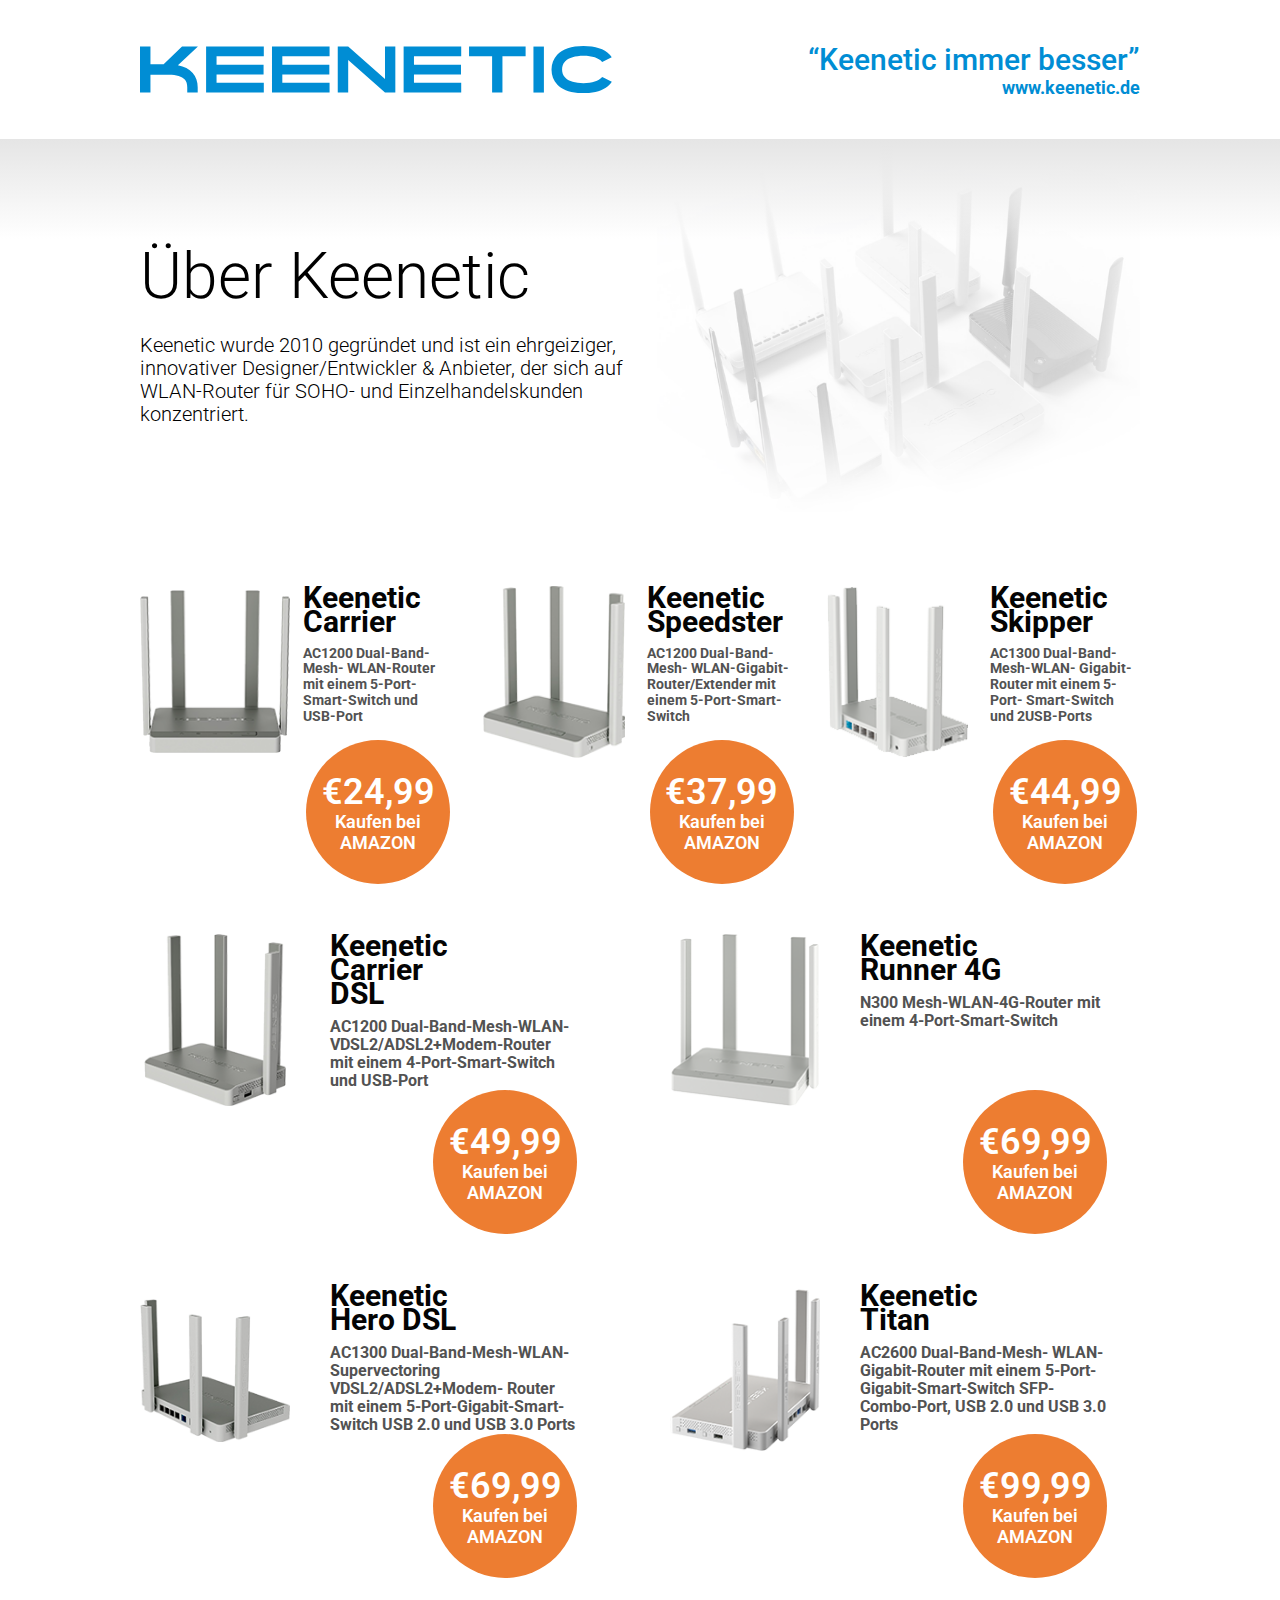
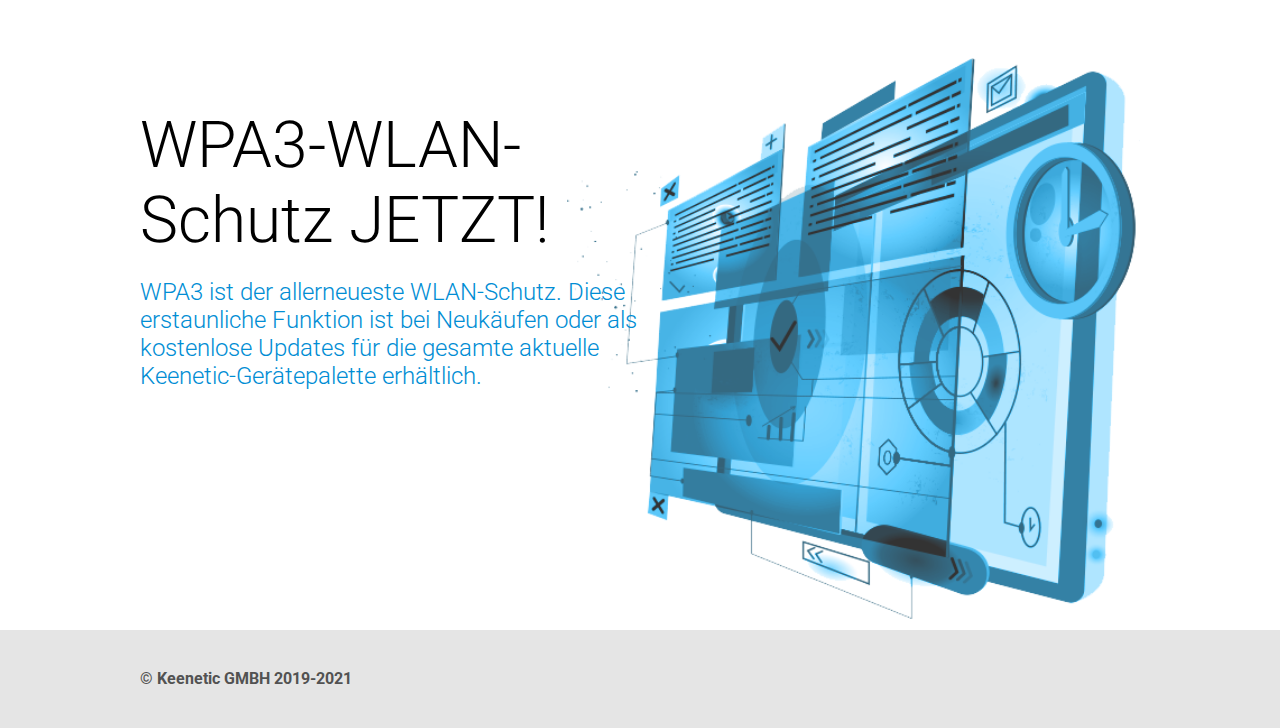
<file: index.html>
<!DOCTYPE html>
<html lang="en">

<head>

  <meta charset="UTF-8">
  <meta http-equiv="X-UA-Compatible" content="IE=edge">
  <meta name="viewport" content="width=device-width, initial-scale=1.0">
  <link rel="preconnect" href="https://fonts.googleapis.com">
  <link rel="preconnect" href="https://fonts.gstatic.com" crossorigin>
  <link href="https://fonts.googleapis.com/css2?family=Roboto:wght@300;400&display=swap" rel="stylesheet">
  <link rel="shortcut icon" href="img/favicon.ico" type="image/x-icon">
  <link rel="shortcut icon" href="img/favicon-32x32.png" type="image/x-icon">
  <link rel="stylesheet" href="fonts/Proxima-Nova-Condensed/stylesheet.css">
  <link rel="stylesheet" href="css/bootstrap-reboot.min.css">
  <link rel="stylesheet" href="css/style.css">
  <link rel="stylesheet" href="css/media.css">
  <script>
    (function (w, d, s, l, i) {
      w[l] = w[l] || [];
      w[l].push({
        'gtm.start': new Date().getTime(),
        event: 'gtm.js'
      });
      var f = d.getElementsByTagName(s)[0],
        j = d.createElement(s),
        dl = l != 'dataLayer' ? '&l=' + l : '';
      j.async = true;
      j.src =
        'https://www.googletagmanager.com/gtm.js?id=' + i + dl;
      f.parentNode.insertBefore(j, f);
    })(window, document, 'script', 'dataLayer', 'GTM-NFCJNSN');
  </script>
  <title>Keenetic</title>

</head>

<body>
  <noscript><iframe src="https://www.googletagmanager.com/ns.html?id=GTM-NFCJNSN" height="0" width="0"
      style="display:none;visibility:hidden"></iframe></noscript>
  <header class="header">
    <div class="container">
      <div class="header__inner">
        <div class="header__logo">
          <a href="https://keenetic.com/de/?utm_campaign=lp_promo" target="_blank">
            <img src="./img/logo-main-cyan.svg" alt="logo">
          </a>
        </div>
        <div class="header__text">
          <h2><span>“Keenetic immer besser”</span></h2>
          <a href="https://keenetic.com/de/?utm_campaign=lp_promo">www.keenetic.de</a>
        </div>
      </div>
    </div>
  </header>

  <div class="container">
    <article style="background-image: url('img/k-top.png');" class="k-top">
      <div class="k-top__content">
        <div class="k-top__title">Über Keenetic</div>
        <p>Keenetic wurde 2010 gegründet und ist ein ehrgeiziger, innovativer Designer/Entwickler & Anbieter, der sich
          auf WLAN-Router für SOHO- und Einzelhandelskunden konzentriert.
        </p>
      </div>
    </article>
  </div>

  <section class="products">
    <div class="container">
      <div class="products__inner">
        <div class="grid-col-3">
          <div class="products__item">
            <div class="product__left-side">
              <div class="product__image">
                <img class="img" src="img/pr-1.png" alt="Carrier-box">
              </div>

            </div>
            <div class="product__right-side">
              <div class="product__text">
                <h3 class="product__head">Keenetic Carrier</h3>
                <p>AC1200 Dual-Band-Mesh- WLAN-Router mit einem 5-Port-Smart-Switch und USB-Port</p>

              </div>
              <!--<a href="https://www.amazon.de/dp/B08VWX57KK?ref=myi_title_dp" target="_blank" class="product__price">€24,99<span> Jetzt Kaufen</span></a>-->
              <a href="https://www.amazon.de/dp/B08VWX57KK?ref=myi_title_dp" target="_blank"
                class="product__price">€24,99<span> Kaufen bei <br> AMAZON</span></a>
            </div>
          </div>
          <div class="products__item">
            <div class="product__left-side">
              <div class="product__image">
                <img class="img" src="img/pr-2.png" alt="Carrier-box">
              </div>

            </div>
            <div class="product__right-side">
              <div class="product__text">
                <h3 class="product__head">Keenetic Speedster</h3>
                <p>AC1200 Dual-Band-Mesh- WLAN-Gigabit-Router/Extender mit einem 5-Port-Smart-Switch
                </p>

              </div>
              <!--<a href="https://www.amazon.de/dp/B08VWKF69T?ref=myi_title_dp" target="_blank" class="product__price">€37,99<span> Jetzt Kaufen</span></a>-->
              <a href="https://www.amazon.de/dp/B08VWKF69T?ref=myi_title_dp" target="_blank"
                class="product__price">€37,99<span>Kaufen bei <br> AMAZON</span></a>
            </div>
          </div>
          <div class="products__item">
            <div class="product__left-side">
              <div class="product__image img">
                <img class="img" src="img/pr-3.png" alt="Carrier-box">
              </div>

            </div>
            <div class="product__right-side">
              <div class="product__text">
                <h3 class="product__head">Keenetic Skipper</h3>
                <p>AC1300 Dual-Band-Mesh-WLAN- Gigabit-Router mit einem 5-Port- Smart-Switch und 2USB-Ports</p>

              </div>
              <!-- <a href="https://www.amazon.de/dp/B08L86J7RN?ref=myi_title_dp" target="_blank" class="product__price">€44,99<span> Jetzt Kaufen</span></a>-->
              <a href="https://www.amazon.de/dp/B08L86J7RN?ref=myi_title_dp" target="_blank"
                class="product__price">€44,99<span>Kaufen bei <br> AMAZON</span></a>
            </div>
          </div>
        </div>

        <div class="grid-col-2">
          <div class="products__item">
            <div class="product__left-side">
              <div class="product__image img">
                <img class="img" src="img/pr-4.png" alt="Carrier-box">
              </div>

            </div>
            <div class="product__right-side">
              <div class="product__text">
                <h3 class="product__head">Keenetic Carrier DSL</h3>
                <p>AC1200 Dual-Band-Mesh-WLAN- VDSL2/ADSL2+Modem-Router mit einem 4-Port-Smart-Switch <br> und USB-Port
                </p>

              </div>
              <!-- <a href="https://www.amazon.de/dp/B096MHD593?ref=myi_title_dp" target="_blank" class="product__price">€49,99<span> Jetzt Kaufen</span></a>-->
              <a href="https://www.amazon.de/dp/B096MHD593?ref=myi_title_dp" target="_blank"
                class="product__price">€49,99<span>Kaufen bei <br> AMAZON</span></a>
            </div>
          </div>
          <div class="products__item">
            <div class="product__left-side">
              <div class="product__image img">
                <img class="img" src="img/pr-5.png" alt="Carrier-box">
              </div>

            </div>
            <div class="product__right-side">
              <div class="product__text">
                <h3 class="product__head">Keenetic Runner 4G</h3>
                <p>N300 Mesh-WLAN-4G-Router mit einem 4-Port-Smart-Switch
                </p>

              </div>
              <!-- <a href="https://www.amazon.de/dp/B096MJ9MDC?ref=myi_title_dp" target="_blank" class="product__price">€69,99<span> Jetzt Kaufen</span></a>-->
              <a href="https://www.amazon.de/dp/B096MJ9MDC?ref=myi_title_dp" target="_blank"
                class="product__price">€69,99<span>Kaufen bei <br> AMAZON</span></a>
            </div>
          </div>
          <div class="products__item">
            <div class="product__left-side">
              <div class="product__image img">
                <img class="img" src="img/pr-6.png" alt="Carrier-box">
              </div>

            </div>
            <div class="product__right-side">
              <div class="product__text">
                <h3 class="product__head">Keenetic Hero DSL</h3>
                <p>AC1300 Dual-Band-Mesh-WLAN- Supervectoring VDSL2/ADSL2+Modem- Router mit einem 5-Port-Gigabit-Smart-
                  Switch USB 2.0 und USB 3.0 Ports</p>

              </div>
              <!--<a href="https://www.amazon.de/dp/B096YGLNNM?ref=myi_title_dp" target="_blank" class="product__price">€69,99<span> Jetzt Kaufen</span></a>-->
              <a href="https://www.amazon.de/dp/B096YGLNNM?ref=myi_title_dp" target="_blank"
                class="product__price">€69,99<span>Kaufen bei <br> AMAZON</span></a>
            </div>
          </div>
          <div class="products__item">
            <div class="product__left-side">
              <div class="product__image img">
                <img class="img" src="img/pr-7.png" alt="Carrier-box">
              </div>

            </div>
            <div class="product__right-side">
              <div class="product__text">
                <h3 class="product__head">Keenetic Titan</h3>
                <p>AC2600 Dual-Band-Mesh- WLAN-Gigabit-Router mit einem 5-Port-Gigabit-Smart-Switch SFP-Combo-Port, USB
                  2.0 und USB 3.0 Ports
                </p>

              </div>
              <!-- <a href="https://www.amazon.de/dp/B08L86GF5X?ref=myi_title_dp" target="_blank" class="product__price">€99,99<span> Jetzt Kaufen</span></a>-->
              <a href="https://www.amazon.de/dp/B08L86GF5X?ref=myi_title_dp" target="_blank"
                class="product__price">€99,99<span>Kaufen bei <br> AMAZON</span></a>
            </div>
          </div>
        </div>
      </div>
    </div>
  </section>

  <div class="container">
    <article style="background-image: url('img/k-bottom.png');" class="k-bottom">
      <div class="k-bottom__content">
        <div class="k-bottom__title">WPA3-WLAN-Schutz JETZT!</div>
        <p>WPA3 ist der allerneueste WLAN-Schutz.
          Diese erstaunliche Funktion ist bei Neukäufen
          oder als kostenlose Updates für die gesamte
          aktuelle Keenetic-Gerätepalette erhältlich.</p>
      </div>
    </article>
  </div>

  <footer class="footer">
    <div class="container">
      <span class="footer__cop">&copy; Keenetic GMBH 2019-2021</span>
    </div>
  </footer>
</body>

</html>
</file>
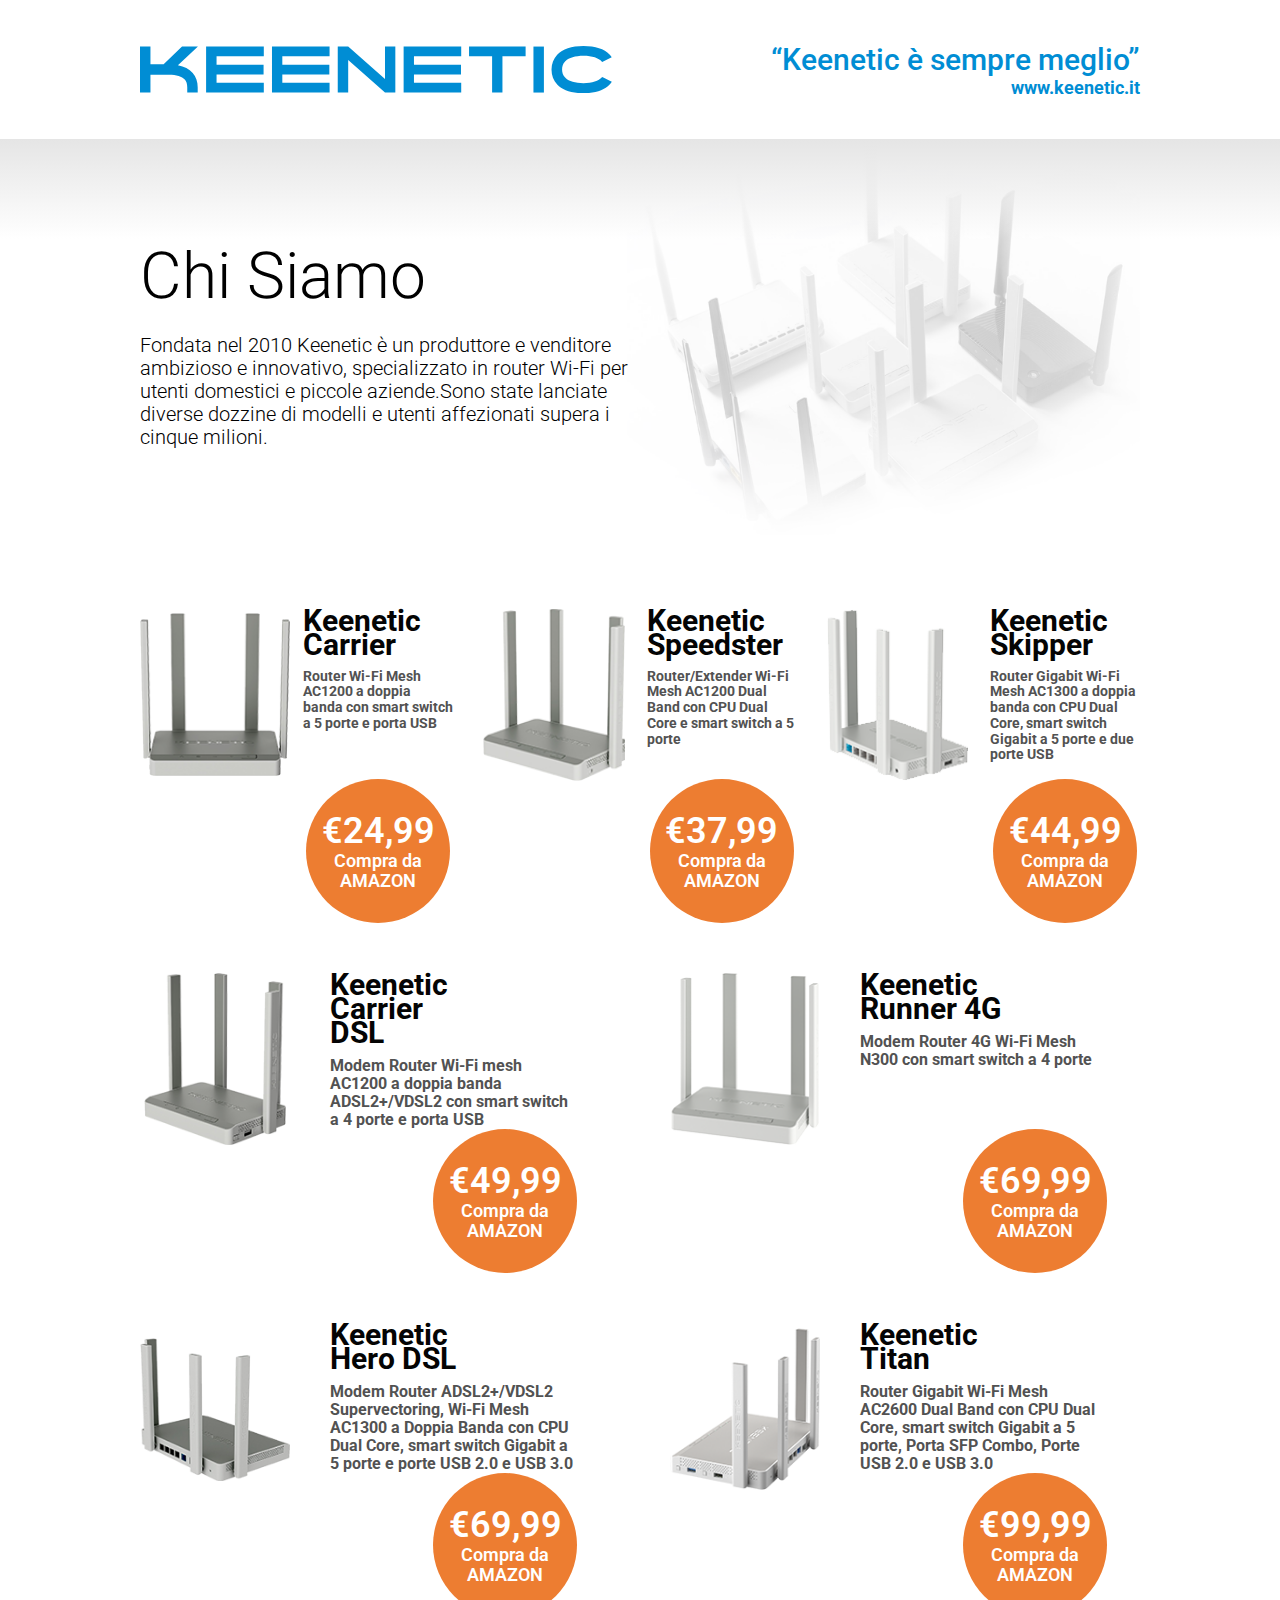
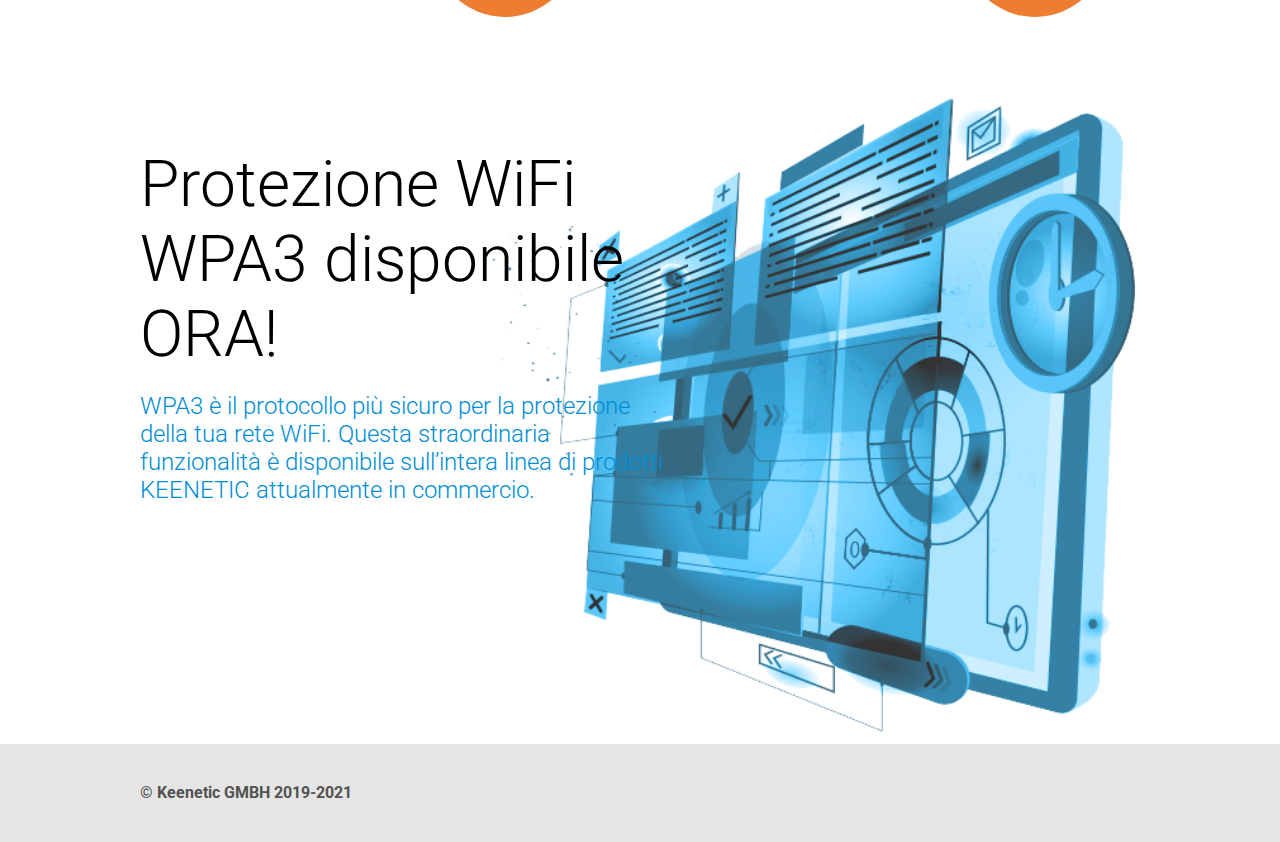
<file: it/index.html>
<!DOCTYPE html>
<html lang="en">

<head>

  <meta charset="UTF-8">
  <meta http-equiv="X-UA-Compatible" content="IE=edge">
  <meta name="viewport" content="width=device-width, initial-scale=1.0">
  <link rel="preconnect" href="https://fonts.googleapis.com">
  <link rel="preconnect" href="https://fonts.gstatic.com" crossorigin>
  <link href="https://fonts.googleapis.com/css2?family=Roboto:wght@300;400&display=swap" rel="stylesheet">
  <link rel="shortcut icon" href="img/favicon.ico" type="image/x-icon">
  <link rel="shortcut icon" href="img/favicon-32x32.png" type="image/x-icon">
  <link rel="stylesheet" href="fonts/Proxima-Nova-Condensed/stylesheet.css">
  <link rel="stylesheet" href="css/bootstrap-reboot.min.css">
  <link rel="stylesheet" href="css/style.css">
  <link rel="stylesheet" href="css/media.css">
  <script>
    (function (w, d, s, l, i) {
      w[l] = w[l] || [];
      w[l].push({
        'gtm.start': new Date().getTime(),
        event: 'gtm.js'
      });
      var f = d.getElementsByTagName(s)[0],
        j = d.createElement(s),
        dl = l != 'dataLayer' ? '&l=' + l : '';
      j.async = true;
      j.src =
        'https://www.googletagmanager.com/gtm.js?id=' + i + dl;
      f.parentNode.insertBefore(j, f);
    })(window, document, 'script', 'dataLayer', 'GTM-NFCJNSN');
  </script>
  <title>Keenetic</title>

</head>

<body>
  <noscript><iframe src="https://www.googletagmanager.com/ns.html?id=GTM-NFCJNSN" height="0" width="0"
      style="display:none;visibility:hidden"></iframe></noscript>
  <header class="header">
    <div class="container">
      <div class="header__inner">
        <div class="header__logo">
          <a href="https://keenetic.com/it/?utm_campaign=lp_promo" target="_blank">
            <img src="./img/logo-main-cyan.svg" alt="logo">
          </a>
        </div>
        <div class="header__text">
          <h2><span>“Keenetic è sempre meglio”</span></h2>
          <a href="https://keenetic.com/it/?utm_campaign=lp_promo">www.keenetic.it</a>
        </div>
      </div>
    </div>
  </header>

  <div class="container">
    <article style="background-image: url('img/k-top.png');" class="k-top">
      <div class="k-top__content">
        <div class="k-top__title">Chi Siamo</div>
        <p>Fondata nel 2010 Keenetic è un produttore e venditore ambizioso e innovativo, specializzato in router Wi-Fi
          per utenti domestici e piccole aziende.Sono state lanciate diverse dozzine di modelli e utenti affezionati
          supera i cinque milioni.
        </p>
      </div>
    </article>
  </div>

  <section class="products">
    <div class="container">
      <div class="products__inner">
        <div class="grid-col-3">
          <div class="products__item">
            <div class="product__left-side">
              <div class="product__image">
                <img class="img" src="img/pr-1.png" alt="Carrier-box">
              </div>

            </div>
            <div class="product__right-side">
              <div class="product__text">
                <h3 class="product__head">Keenetic Carrier</h3>
                <p>Router Wi-Fi Mesh AC1200 a doppia banda con smart switch a 5 porte e porta USB</p>

              </div>
              <!--<a href="https://www.amazon.de/dp/B08VWX57KK?ref=myi_title_dp" target="_blank" class="product__price">€24,99<span> Jetzt Kaufen</span></a>-->
              <a href="https://www.amazon.it/dp/B08VX2C52Q?ref=myi_title_dp" target="_blank"
                class="product__price">€24,99<span> Compra da <br> AMAZON</span></a>
            </div>
          </div>
          <div class="products__item">
            <div class="product__left-side">
              <div class="product__image">
                <img class="img" src="img/pr-2.png" alt="Carrier-box">
              </div>

            </div>
            <div class="product__right-side">
              <div class="product__text">
                <h3 class="product__head">Keenetic Speedster</h3>
                <p>Router/Extender Wi-Fi Mesh AC1200 Dual Band con CPU Dual Core e smart switch a 5 porte</p>

              </div>
              <!--<a href="https://www.amazon.de/dp/B08VWKF69T?ref=myi_title_dp" target="_blank" class="product__price">€37,99<span> Jetzt Kaufen</span></a>-->
              <a href="https://www.amazon.it/dp/B08VWRYKHD?ref=myi_title_dp" target="_blank"
                class="product__price">€37,99<span>Compra da <br> AMAZON</span></a>
            </div>
          </div>
          <div class="products__item">
            <div class="product__left-side">
              <div class="product__image img">
                <img class="img" src="img/pr-3.png" alt="Carrier-box">
              </div>

            </div>
            <div class="product__right-side">
              <div class="product__text">
                <h3 class="product__head">Keenetic Skipper</h3>
                <p>Router Gigabit Wi-Fi Mesh AC1300 a doppia banda con CPU Dual Core, smart switch Gigabit a 5 porte e
                  due porte USB</p>

              </div>
              <!-- <a href="https://www.amazon.de/dp/B08L86J7RN?ref=myi_title_dp" target="_blank" class="product__price">€44,99<span> Jetzt Kaufen</span></a>-->
              <a href="https://www.amazon.it/dp/B08L86K7QZ?ref=myi_title_dp" target="_blank"
                class="product__price">€44,99<span>Compra da <br> AMAZON</span></a>
            </div>
          </div>
        </div>

        <div class="grid-col-2">
          <div class="products__item">
            <div class="product__left-side">
              <div class="product__image img">
                <img class="img" src="img/pr-4.png" alt="Carrier-box">
              </div>

            </div>
            <div class="product__right-side">
              <div class="product__text">
                <h3 class="product__head">Keenetic Carrier DSL</h3>
                <p>Modem Router Wi-Fi mesh AC1200 a doppia banda ADSL2+/VDSL2 con smart switch a 4 porte e porta USB</p>

              </div>
              <!-- <a href="https://www.amazon.de/dp/B096MHD593?ref=myi_title_dp" target="_blank" class="product__price">€49,99<span> Jetzt Kaufen</span></a>-->
              <a href="https://www.amazon.it/dp/B096MHD593?ref=myi_title_dp" target="_blank"
                class="product__price">€49,99<span>Compra da <br> AMAZON</span></a>
            </div>
          </div>
          <div class="products__item">
            <div class="product__left-side">
              <div class="product__image img">
                <img class="img" src="img/pr-5.png" alt="Carrier-box">
              </div>

            </div>
            <div class="product__right-side">
              <div class="product__text">
                <h3 class="product__head">Keenetic Runner 4G</h3>
                <p>Modem Router 4G Wi-Fi Mesh N300 con smart switch a 4 porte</p>

              </div>
              <!-- <a href="https://www.amazon.de/dp/B096MJ9MDC?ref=myi_title_dp" target="_blank" class="product__price">€69,99<span> Jetzt Kaufen</span></a>-->
              <a href="https://www.amazon.it/dp/B096MJ812R?ref=myi_title_dp" target="_blank"
                class="product__price">€69,99<span>Compra da <br> AMAZON</span></a>
            </div>
          </div>
          <div class="products__item">
            <div class="product__left-side">
              <div class="product__image img">
                <img class="img" src="img/pr-6.png" alt="Carrier-box">
              </div>

            </div>
            <div class="product__right-side">
              <div class="product__text">
                <h3 class="product__head">Keenetic Hero DSL</h3>
                <p>Modem Router ADSL2+/VDSL2 Supervectoring, Wi-Fi Mesh AC1300 a Doppia Banda con CPU Dual Core, smart
                  switch Gigabit a 5 porte e porte USB 2.0 e USB 3.0</p>

              </div>
              <!--<a href="https://www.amazon.de/dp/B096YGLNNM?ref=myi_title_dp" target="_blank" class="product__price">€69,99<span> Jetzt Kaufen</span></a>-->
              <a href="https://www.amazon.it/dp/B096YFCGP2?ref=myi_title_dp" target="_blank"
                class="product__price">€69,99<span>Compra da <br> AMAZON</span></a>
            </div>
          </div>
          <div class="products__item">
            <div class="product__left-side">
              <div class="product__image img">
                <img class="img" src="img/pr-7.png" alt="Carrier-box">
              </div>

            </div>
            <div class="product__right-side">
              <div class="product__text">
                <h3 class="product__head">Keenetic Titan</h3>
                <p>Router Gigabit Wi-Fi Mesh AC2600 Dual Band con CPU Dual Core, smart switch Gigabit a 5 porte, Porta
                  SFP Combo, Porte USB 2.0 e USB 3.0</p>

              </div>
              <!-- <a href="https://www.amazon.de/dp/B08L86GF5X?ref=myi_title_dp" target="_blank" class="product__price">€99,99<span> Jetzt Kaufen</span></a>-->
              <a href="https://www.amazon.it/dp/B08L85XTZX?ref=myi_title_dp" target="_blank"
                class="product__price">€99,99<span>Compra da <br> AMAZON</span></a>
            </div>
          </div>
        </div>
      </div>
    </div>
  </section>

  <div class="container">
    <article style="background-image: url('img/k-bottom.png');" class="k-bottom">
      <div class="k-bottom__content">
        <div class="k-bottom__title">Protezione WiFi WPA3 disponibile ORA!</div>
        <p>WPA3 è il protocollo più sicuro per la
          protezione della tua rete WiFi. Questa
          straordinaria funzionalità è disponibile
          sull’intera linea di prodotti KEENETIC
          attualmente in commercio.
        </p>
      </div>
    </article>
  </div>

  <footer class="footer">
    <div class="container">
      <span class="footer__cop">&copy; Keenetic GMBH 2019-2021</span>
    </div>
  </footer>
</body>

</html>
</file>
<file: fonts/Proxima-Nova-Condensed/stylesheet.css>
@font-face {
  font-family: 'Proxima Nova';
  src: url('ProximaNovaCond-Bold.eot');
  src: local('Proxima Nova Condensed Bold'), local('ProximaNovaCond-Bold'), url('ProximaNovaCond-Bold.eot?#iefix') format('embedded-opentype'), url('ProximaNovaCond-Bold.woff2') format('woff2'), url('ProximaNovaCond-Bold.woff') format('woff'), url('ProximaNovaCond-Bold.ttf') format('truetype');
  font-weight: bold;
  font-style: normal;
}

@font-face {
  font-family: 'Proxima Nova';
  src: url('ProximaNovaCond-Semibold.eot');
  src: local('Proxima Nova Condensed Semibold'), local('ProximaNovaCond-Semibold'), url('ProximaNovaCond-Semibold.eot?#iefix') format('embedded-opentype'), url('ProximaNovaCond-Semibold.woff2') format('woff2'), url('ProximaNovaCond-Semibold.woff') format('woff'), url('ProximaNovaCond-Semibold.ttf') format('truetype');
  font-weight: 600;
  font-style: normal;
}
</file>
<file: css/style.css>
:root {
  --accent: #008dd4;
  --color-text: rgb(82, 82, 82);
  --def-size: 16px;
  --black: #040404;
  --orange: #ed7d31;
}

body {
  font-family: "Roboto", sans-serif;
  color: var(--color-text);
  font-weight: bold;
  font-size: var(--def-size);
  line-height: 1.125;
}

.container {
  max-width: 1030px;
  padding: 0 15px;
  margin: 0 auto;
}

.www_keenetic_de {
  font-family: "ProximaNovaCond";
  color: rgb(0, 138, 211);
  line-height: 1.2;
  position: absolute;
  left: 918.844px;
  top: 104.2px;
  z-index: 33;
}

.img {
  font-size: 0;
  width: 100%;
  height: 172px;
  object-fit: contain;
}

/* Header */

.header {
  position: relative;
  margin-top: 40px;
  padding-bottom: 40px;
  background: #ffffff;
}

.header:after {
  display: block;
  position: absolute;
  content: "";
  width: 100%;
  height: 100px;
  top: 100%;
  left: 0;
  background: linear-gradient(
    180deg,
    rgba(229, 229, 229, 1) 0%,
    rgba(255, 255, 255, 0) 100%
  );
  pointer-events: none;
  z-index: 1;
}

.header__inner {
  display: flex;
  justify-content: space-between;
  align-items: center;
}

.header__logo {
  max-width: 480px;
  width: 100%;
}

.header__text {
  text-align: right;
  color: var(--black);
}

.header__text h2 {
  margin: 0;
}

.header__text span {
  font-size: 30px;
  color: var(--accent);
}

.link-orig,
.link-new {
  font-weight: 600;
  font-size: 14px;
  display: block;
  margin: 20px 0;
  color: var(--accent);
  text-decoration: underline;
}

.link-new {
  display: none;
}

.header__text a {
  text-decoration: none;
  color: var(--accent);
  font-size: 18px;
}

.products {
  margin: 70px 0;
}

.products__inner {
}

.product__image {
  max-width: 150px;
  max-height: 170px;
}

.grid-col-3 {
  display: grid;
  grid-template-columns: /* minmax(300px, 1fr) minmax(300px, 1fr) minmax(300px, 1fr) */ repeat(
    3,
    1fr
  );
  column-gap: 30px;
  margin-bottom: 50px;
}

.products__item {
  display: flex;
  justify-content: space-between;
}

.product__right-side h3 {
  color: var(--black);
  font-weight: bold;
  line-height: 0.8;
  font-size: 30px;
  margin-bottom: 12px;
}

.product__right-side {
  display: flex;
  flex-direction: column;
  justify-content: space-between;
  align-items: center;
}

.product__right-side p {
  font-size: 14px;
  color: var(--color-text);
  font-weight: bold;
}

.product__right-side,
.product__left-side {
  max-width: 150px;
}

.product__left-side a {
  font-weight: 600;
  font-size: 14px;
  display: block;
  margin: 20px 0;
  color: var(--accent);
  text-decoration: underline;
}

.product__price {
  display: flex;
  align-items: center;
  justify-content: center;
  flex-direction: column;
  width: 144px;
  height: 144px;
  border-radius: 50%;
  background-color: var(--orange);
  font-size: 36px;
  color: #fff;
  text-decoration: none;
  font-weight: 600;
  transition: 0.25s ease-out;
}

.product__price span {
  font-size: 18px;
  text-align: center;
}

.product__price:hover,
.product__price:focus,
.product__price:active {
  color: rgba(255, 255, 255, 0.75);
}

.grid-col-2 {
  display: grid;
  grid-template-columns: 1fr 1fr;
  column-gap: 60px;
  row-gap: 50px;
}

.grid-col-2 .products__item {
  justify-content: stretch;
  column-gap: 40px;
}

.grid-col-2 .product__left-side {
  min-width: 150px;
}

.grid-col-2 .product__right-side {
  max-width: 100%;
  align-items: flex-end;
}

.grid-col-2 .product__right-side p {
  margin-bottom: 0;
  font-size: 16px;
  max-width: 247px;
}

.grid-col-2 .product__left-side a {
  margin-top: 30px;
}

.grid-col-2 .product__head {
  max-width: 150px;
}

.footer {
  padding: 40px 0;
  background: #e5e5e5;
}

.k-top {
  display: block;
  position: relative;
  width: 100%;
  padding: 100px 0 70px 0;
  background-position: right center;
  background-repeat: no-repeat;
  background-size: contain;
}

.k-top__content {
  display: block;
  position: relative;
  width: 100%;
  max-width: 530px;
}

.k-top__content p {
  display: block;
  margin: 0 0 20px 0;
  font-style: normal;
  font-weight: 300;
  font-size: 20px;
  line-height: 23px;
  color: #000000;
}

.k-top__title {
  display: block;
  margin: 0 0 20px 0;
  font-style: normal;
  font-weight: 300;
  font-size: 64px;
  line-height: 75px;
  color: #000000;
}

.k-bottom {
  display: block;
  position: relative;
  width: 100%;
  padding: 60px 0 220px 0;
  background-position: right center;
  background-repeat: no-repeat;
  background-size: contain;
}

.k-bottom__content {
  display: block;
  position: relative;
  width: 100%;
  max-width: 530px;
}

.k-bottom__content p {
  display: block;
  margin: 0 0 20px 0;
  font-style: normal;
  font-weight: 300;
  font-size: 24px;
  line-height: 28px;
  color: #008dd4;
}

.k-bottom__title {
  display: block;
  margin: 0 0 20px 0;
  font-style: normal;
  font-weight: 300;
  font-size: 64px;
  line-height: 75px;
  color: #000000;
}

@media (max-width: 1199px) {
  .k-top {
    padding: 250px 0 40px 0;
    background-position: left top;
    background-size: auto 230px;
  }
  .k-top__title {
    line-height: 1.2;
    font-size: 42px;
  }
  .k-bottom {
    padding: 250px 0 40px 0;
    background-position: left top;
    background-size: auto 230px;
  }
  .k-bottom__title {
    line-height: 1.2;
    font-size: 42px;
  }
}

@media (max-width: 768px) {
  .header {
    margin-top: 10px;
    padding-bottom: 10px;
  }
  .header:after {
    height: 20px;
  }
  .header__inner {
    row-gap: 5px !important;
  }
  .k-top {
    padding: 20px 0;
    background-position: left top;
    background-size: auto 170px;
    background: transparent !important;
  }
  .k-top__content p {
    font-size: 15px;
    line-height: 1.2;
  }
  .k-top__title {
    margin-bottom: 5px;
    font-size: 36px;
  }
  .products {
    margin-top: 0px;
  }
}
</file>
<file: css/media.css>
@media screen and (max-width:1024px) {
  .grid-col-3,
  .grid-col-2 {
    gap: 30px;
  }
  .grid-col-3 {
    grid-template-columns: 1fr 1fr;
  }
  .header__logo {
    max-width: 300px;
  }
  .header__text span {
    font-size: 20px;
    color: var(--accent);
  }
  .grid-col-3 .products__item,
  .grid-col-2 .products__item {
    justify-content: stretch;
    column-gap: 20px;
  }
  .grid-col-3 .product__left-side {
    min-width: 150px;
  }
  .grid-col-3 .product__right-side {
    max-width: 100%;
    align-items: flex-end;
  }
  .grid-col-3 .product__right-side p {
    margin-bottom: 0;
    font-size: 16px;
    max-width: 247px;
  }
  .grid-col-3 .product__left-side a {
    margin-top: 30px;
  }
  .grid-col-3 .product__head {
    max-width: 150px;
  }
}

@media screen and (max-width:768px) {
  .grid-col-3,
  .grid-col-2 {
    grid-template-columns: 1fr;
  }
  .products__item {
    max-width: 100%;
    border-bottom: 1px solid rgb(177, 177, 177);
    padding-bottom: 20px;
  }
  .grid-col-3 .product__right-side,
  .grid-col-2 .product__right-side {
    flex-direction: row;
    align-items: flex-start;
  }
  .grid-col-3 .products__item,
  .grid-col-2 .products__item {
    justify-content: space-evenly;
  }
  .product__right-side h3 {
    margin-bottom: 30px;
  }
  .link-new {
    display: block;
  }
  .product__left-side .link-orig {
    display: none;
  }
}

@media screen and (max-width:585px) {
  .grid-col-2 .product__right-side p {
    max-width: 100%;
  }
  .header__inner {
    flex-direction: column;
    row-gap: 30px;
  }
  .header__text {
    align-self: flex-end;
  }
  .products__item,
  .grid-col-2 .product__right-side,
  .grid-col-3 .product__right-side {
    flex-direction: column;
  }
  .grid-col-3 .product__right-side p {
    max-width: 100%;
  }
  .grid-col-3 .product__left-side,
  .grid-col-2 .product__left-side {
    min-width: 100%;
    margin-bottom: 30px;
  }
  .product__image {
    margin: 0 auto;
  }
  .grid-col-3 .product__head,
  .grid-col-2 .product__head {
    max-width: 100%;
  }
  .grid-col-3 .product__right-side,
  .grid-col-2 .product__right-side {
    align-items: center;
  }
}
</file>
<file: it/fonts/Proxima-Nova-Condensed/stylesheet.css>
@font-face {
  font-family: 'Proxima Nova';
  src: url('ProximaNovaCond-Bold.eot');
  src: local('Proxima Nova Condensed Bold'), local('ProximaNovaCond-Bold'), url('ProximaNovaCond-Bold.eot?#iefix') format('embedded-opentype'), url('ProximaNovaCond-Bold.woff2') format('woff2'), url('ProximaNovaCond-Bold.woff') format('woff'), url('ProximaNovaCond-Bold.ttf') format('truetype');
  font-weight: bold;
  font-style: normal;
}

@font-face {
  font-family: 'Proxima Nova';
  src: url('ProximaNovaCond-Semibold.eot');
  src: local('Proxima Nova Condensed Semibold'), local('ProximaNovaCond-Semibold'), url('ProximaNovaCond-Semibold.eot?#iefix') format('embedded-opentype'), url('ProximaNovaCond-Semibold.woff2') format('woff2'), url('ProximaNovaCond-Semibold.woff') format('woff'), url('ProximaNovaCond-Semibold.ttf') format('truetype');
  font-weight: 600;
  font-style: normal;
}
</file>
<file: it/css/style.css>
:root {
  --accent: #008dd4;
  --color-text: rgb(82, 82, 82);
  --def-size: 16px;
  --black: #040404;
  --orange: #ed7d31;
}

body {
  font-family: "Roboto", sans-serif;
  color: var(--color-text);
  font-weight: bold;
  font-size: var(--def-size);
  line-height: 1.125;
}

.container {
  max-width: 1030px;
  padding: 0 15px;
  margin: 0 auto;
}

.www_keenetic_de {
  font-family: "ProximaNovaCond";
  color: rgb(0, 138, 211);
  line-height: 1.2;
  position: absolute;
  left: 918.844px;
  top: 104.2px;
  z-index: 33;
}

.img {
  font-size: 0;
  width: 100%;
  height: 172px;
  object-fit: contain;
}

/* Header */

.header {
  position: relative;
  margin-top: 40px;
  padding-bottom: 40px;
  background: #ffffff;
}

.header:after {
  display: block;
  position: absolute;
  content: "";
  width: 100%;
  height: 100px;
  top: 100%;
  left: 0;
  background: linear-gradient(
    180deg,
    rgba(229, 229, 229, 1) 0%,
    rgba(255, 255, 255, 0) 100%
  );
  pointer-events: none;
  z-index: 1;
}

.header__inner {
  display: flex;
  justify-content: space-between;
  align-items: center;
}

.header__logo {
  max-width: 480px;
  width: 100%;
}

.header__text {
  text-align: right;
  color: var(--black);
}

.header__text h2 {
  margin: 0;
}

.header__text span {
  font-size: 30px;
  color: var(--accent);
}

.link-orig,
.link-new {
  font-weight: 600;
  font-size: 14px;
  display: block;
  margin: 20px 0;
  color: var(--accent);
  text-decoration: underline;
}

.link-new {
  display: none;
}

.header__text a {
  text-decoration: none;
  color: var(--accent);
  font-size: 18px;
}

.products {
  margin: 70px 0;
}

.products__inner {
}

.product__image {
  max-width: 150px;
  max-height: 170px;
}

.grid-col-3 {
  display: grid;
  grid-template-columns: /* minmax(300px, 1fr) minmax(300px, 1fr) minmax(300px, 1fr) */ repeat(
    3,
    1fr
  );
  column-gap: 30px;
  margin-bottom: 50px;
}

.products__item {
  display: flex;
  justify-content: space-between;
}

.product__right-side h3 {
  color: var(--black);
  font-weight: bold;
  line-height: 0.8;
  font-size: 30px;
  margin-bottom: 12px;
}

.product__right-side {
  display: flex;
  flex-direction: column;
  justify-content: space-between;
  align-items: center;
}

.product__right-side p {
  font-size: 14px;
  color: var(--color-text);
  font-weight: bold;
}

.product__right-side,
.product__left-side {
  max-width: 150px;
}

.product__left-side a {
  font-weight: 600;
  font-size: 14px;
  display: block;
  margin: 20px 0;
  color: var(--accent);
  text-decoration: underline;
}

.product__price {
  display: flex;
  align-items: center;
  justify-content: center;
  flex-direction: column;
  width: 144px;
  height: 144px;
  border-radius: 50%;
  background-color: var(--orange);
  font-size: 36px;
  color: #fff;
  text-decoration: none;
  font-weight: 600;
  transition: 0.25s ease-out;
}

.product__price span {
  font-size: 18px;
  text-align: center;
}

.product__price:hover,
.product__price:focus,
.product__price:active {
  color: rgba(255, 255, 255, 0.75);
}

.grid-col-2 {
  display: grid;
  grid-template-columns: 1fr 1fr;
  column-gap: 60px;
  row-gap: 50px;
}

.grid-col-2 .products__item {
  justify-content: stretch;
  column-gap: 40px;
}

.grid-col-2 .product__left-side {
  min-width: 150px;
}

.grid-col-2 .product__right-side {
  max-width: 100%;
  align-items: flex-end;
}

.grid-col-2 .product__right-side p {
  margin-bottom: 0;
  font-size: 16px;
  max-width: 247px;
}

.grid-col-2 .product__left-side a {
  margin-top: 30px;
}

.grid-col-2 .product__head {
  max-width: 150px;
}

.footer {
  padding: 40px 0;
  background: #e5e5e5;
}

.k-top {
  display: block;
  position: relative;
  width: 100%;
  padding: 100px 0 70px 0;
  background-position: right center;
  background-repeat: no-repeat;
  background-size: contain;
}

.k-top__content {
  display: block;
  position: relative;
  width: 100%;
  max-width: 530px;
}

.k-top__content p {
  display: block;
  margin: 0 0 20px 0;
  font-style: normal;
  font-weight: 300;
  font-size: 20px;
  line-height: 23px;
  color: #000000;
}

.k-top__title {
  display: block;
  margin: 0 0 20px 0;
  font-style: normal;
  font-weight: 300;
  font-size: 64px;
  line-height: 75px;
  color: #000000;
}

.k-bottom {
  display: block;
  position: relative;
  width: 100%;
  padding: 60px 0 220px 0;
  background-position: right center;
  background-repeat: no-repeat;
  background-size: contain;
}

.k-bottom__content {
  display: block;
  position: relative;
  width: 100%;
  max-width: 530px;
}

.k-bottom__content p {
  display: block;
  margin: 0 0 20px 0;
  font-style: normal;
  font-weight: 300;
  font-size: 24px;
  line-height: 28px;
  color: #008dd4;
}

.k-bottom__title {
  display: block;
  margin: 0 0 20px 0;
  font-style: normal;
  font-weight: 300;
  font-size: 64px;
  line-height: 75px;
  color: #000000;
}

@media (max-width: 1199px) {
  .k-top {
    padding: 250px 0 40px 0;
    background-position: left top;
    background-size: auto 230px;
  }
  .k-top__title {
    line-height: 1.2;
    font-size: 42px;
  }
  .k-bottom {
    padding: 250px 0 40px 0;
    background-position: left top;
    background-size: auto 230px;
  }
  .k-bottom__title {
    line-height: 1.2;
    font-size: 42px;
  }
}

@media (max-width: 768px) {
  .header {
    margin-top: 10px;
    padding-bottom: 10px;
  }
  .header:after {
    height: 20px;
  }
  .header__inner {
    row-gap: 5px !important;
  }
  .k-top {
    padding: 20px 0;
    background-position: left top;
    background-size: auto 170px;
    background: transparent !important;
  }
  .k-top__content p {
    font-size: 15px;
    line-height: 1.2;
  }
  .k-top__title {
    margin-bottom: 5px;
    font-size: 36px;
  }
  .products {
    margin-top: 0px;
  }
}
</file>
<file: it/css/media.css>
@media screen and (max-width:1024px) {
  .grid-col-3,
  .grid-col-2 {
    gap: 30px;
  }
  .grid-col-3 {
    grid-template-columns: 1fr 1fr;
  }
  .header__logo {
    max-width: 300px;
  }
  .header__text span {
    font-size: 20px;
    color: var(--accent);
  }
  .grid-col-3 .products__item,
  .grid-col-2 .products__item {
    justify-content: stretch;
    column-gap: 20px;
  }
  .grid-col-3 .product__left-side {
    min-width: 150px;
  }
  .grid-col-3 .product__right-side {
    max-width: 100%;
    align-items: flex-end;
  }
  .grid-col-3 .product__right-side p {
    margin-bottom: 0;
    font-size: 16px;
    max-width: 247px;
  }
  .grid-col-3 .product__left-side a {
    margin-top: 30px;
  }
  .grid-col-3 .product__head {
    max-width: 150px;
  }
}

@media screen and (max-width:768px) {
  .grid-col-3,
  .grid-col-2 {
    grid-template-columns: 1fr;
  }
  .products__item {
    max-width: 100%;
    border-bottom: 1px solid rgb(177, 177, 177);
    padding-bottom: 20px;
  }
  .grid-col-3 .product__right-side,
  .grid-col-2 .product__right-side {
    flex-direction: row;
    align-items: flex-start;
  }
  .grid-col-3 .products__item,
  .grid-col-2 .products__item {
    justify-content: space-evenly;
  }
  .product__right-side h3 {
    margin-bottom: 30px;
  }
  .link-new {
    display: block;
  }
  .product__left-side .link-orig {
    display: none;
  }
}

@media screen and (max-width:585px) {
  .grid-col-2 .product__right-side p {
    max-width: 100%;
  }
  .header__inner {
    flex-direction: column;
    row-gap: 30px;
  }
  .header__text {
    align-self: flex-end;
  }
  .products__item,
  .grid-col-2 .product__right-side,
  .grid-col-3 .product__right-side {
    flex-direction: column;
  }
  .grid-col-3 .product__right-side p {
    max-width: 100%;
  }
  .grid-col-3 .product__left-side,
  .grid-col-2 .product__left-side {
    min-width: 100%;
    margin-bottom: 30px;
  }
  .product__image {
    margin: 0 auto;
  }
  .grid-col-3 .product__head,
  .grid-col-2 .product__head {
    max-width: 100%;
  }
  .grid-col-3 .product__right-side,
  .grid-col-2 .product__right-side {
    align-items: center;
  }
}
</file>
